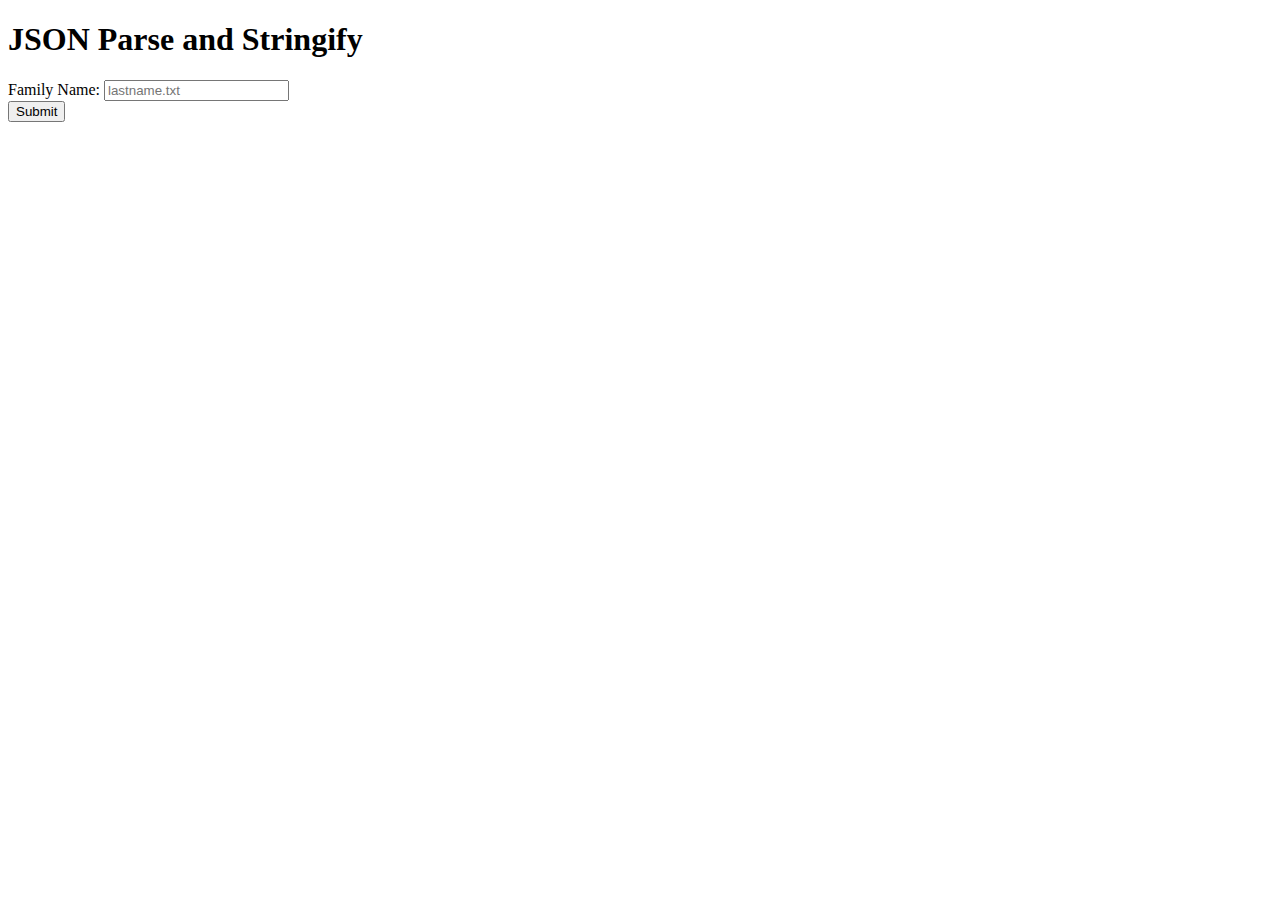
<file: AJAX/AJAXrequest.html>
<!DOCTYPE html>
<html>
<body>

<h1>JSON Parse and Stringify</h1>

Family Name: <input type="text" id="familyName" placeholder="lastname.txt"></input><br>
<button onclick="validateForm()">Submit</button>

<!-- Display Family Info -->
<h2></h2>
<h3><span id="husband"></span><span id="marriage"></span><span id="wife"></span></h3>
<p id="children"></p>

<script>
// ensure there is a valid file requested
function validateForm() {
    var name = document.getElementById("familyName").value;
    if (name == "Wiltbank.txt" || name == "Tenney.txt") {
    	// call AJAX reauest function
     	ajaxRequest();  
    }
    else
    	// prompt user to use actual names on file
    	alert("Family Name not on file, try Wiltbank.txt or Tenney.txt");
}

// use an AJAX request to get the content of a file
function ajaxRequest() {
	var x = "";
	var file = document.getElementById("familyName").value;

	// Here are the four steps to our AJAX request
	// 1) create an XMLHttpRequest object
	var xmlhttp = new XMLHttpRequest();
	// 2) Defines a function to be called when the readyState property changes
	xmlhttp.onreadystatechange = function() {
	    if (this.readyState == 4 && this.status == 200) {
	        // parse a JSON formatted file into a JavaScript object
	        var newObject = JSON.parse(this.responseText);
	        // loop through the array found within the new object and assign it to 'x'
	    	for (i in newObject.kids) {
			    x += "<strong>" + newObject.kids[i].name + ": </strong>";
			    x += newObject.kids[i].age + "<br>";
			}
			// assign object variables to html
			document.getElementById("husband").innerHTML = newObject.husband;
			document.getElementById("marriage").innerHTML = " and "
			document.getElementById("wife").innerHTML = newObject.wife;
	        document.getElementById("children").innerHTML = x;

	        // now stringify the object so that it can also be displayed
	        var jsonString = JSON.stringify(newObject);
	        document.getElementById("stringified").innerHTML = jsonString;
	        document.getElementById("description").innerHTML = "JavaScript object strigified:";
	    }
	};
	// 3) Open the xmlhttpRequest object - ('method', 'url', asynchronous?)
	xmlhttp.open("GET", file, true);
	// 4) Send the xmlhttpRequest to the server
	xmlhttp.send();
}

</script>

<p id="description"></p>
<p id="stringified"></p>

</body>
</html>
</file>
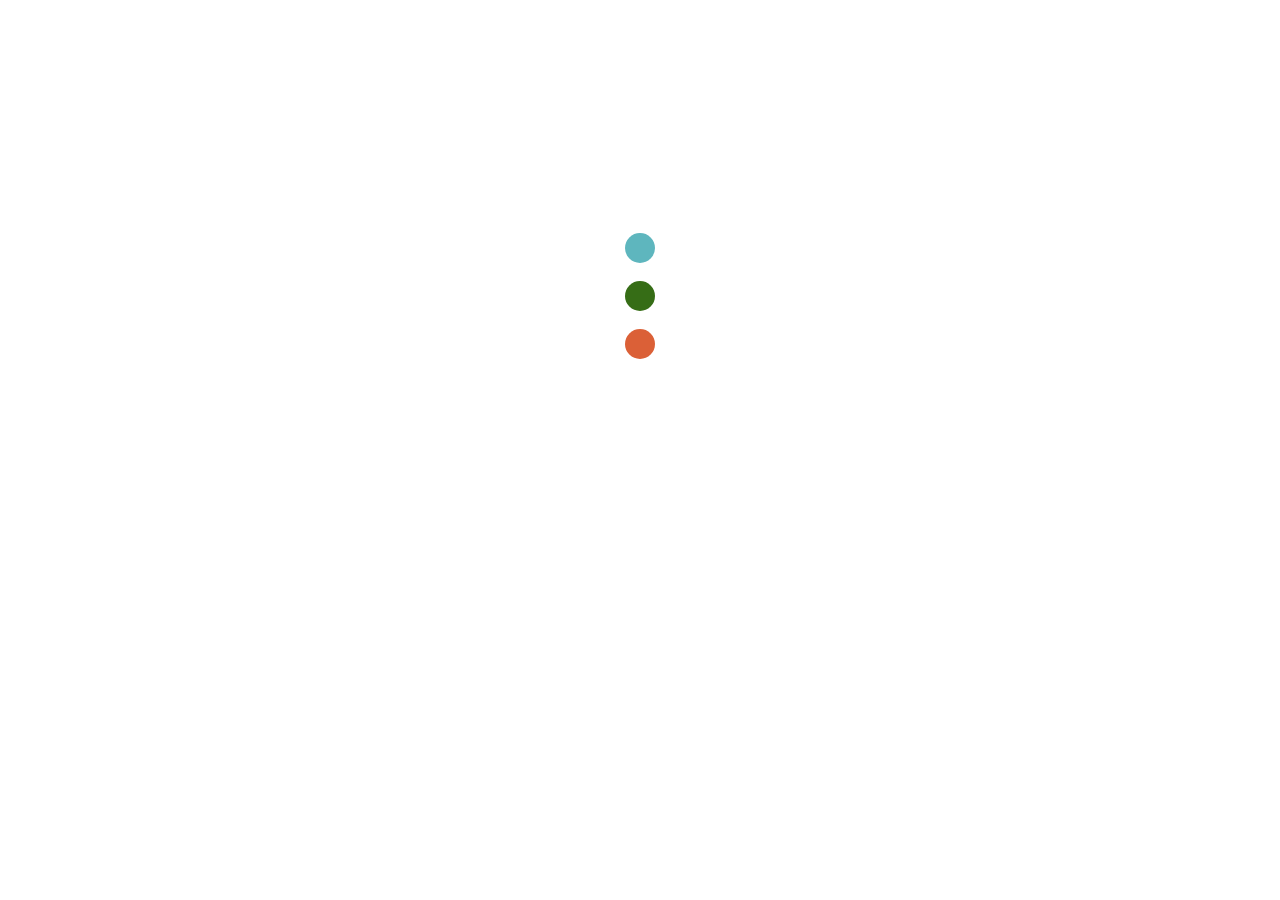
<file: CSS3Animations/animations.html>
<!DOCTYPE html>
<html>
<head>
<title>Race!</title>
<style> 

div {
    width: 300px;
    height: 50px;
    border-radius: 0%;
    text-align: center;
    font-size: 40px;
    position: relative;
    margin: auto;          /* to center boxes */
    color: white;
}

.light {
    width: 170px;
    height: 25px;
    border-radius: 0%;
    line-height: 97px;     /* to vertically center */
    position: relative;
    margin: auto;          /* to center boxes */
    background: white;
    animation: light 10s linear 0.0s 1 forwards;
    -webkit-animation: light 10s linear 0.0s 1 forwards;
}

.racer1 {
    width: 30px;
    height: 30px;
    border-radius: 50%;
    position: relative;
    margin: auto;          /* to center boxes */
    background: #5eb6be;
    animation: route 10s ease-in 7.0s 3 forwards;
    -webkit-animation: route 10s ease-in 7.0s 3 forwards;
}

.racer2 {
    width: 30px;
    height: 30px;
    border-radius: 50%;
    position: relative;
    margin: auto;          /* to center boxes */
    background: #366D16;
    animation: route 10s ease-in-out 7.2s 3 forwards;
    -webkit-animation: route 10.1s ease-in-out 7.2s 3 forwards;
}

.racer3 {
    width: 30px;
    height: 30px;
    border-radius: 50%;
    position: relative;
    margin: auto;          /* to center boxes */
    background: #DB6037;
    animation: route 10s linear 7.4s 3 forwards;
    -webkit-animation: route 10s linear 7.4s 3 forwards;
}

/* Safari */
@-webkit-keyframes light {
    0%   { width: 280px; background:#16526D; top:50px; height: 47px;}
    30%  { border-radius: 5%; width:270px; background:#288BB8; top:47px;}
    31%  { border-radius: 0%; width:280px; background:#CC203D; top:95px; }
    50%  { border-radius: 5%; width:270px; background:#A4132B; top:95px;}
    51%  { border-radius: 0%; width:190px; background:#FAF52B; top:147px; }
    70%  { border-radius: 5%; width:180px; background:#D5D125; top:147px; }
    71%  { border-radius: 0%; width:100px; background:#27D61B; top:197px; }
    100% { border-radius: 5%; width:90px; background:#1EB014; top:197px; height:47px; }
}

/* Standard syntax */
@keyframes light {
    0%   { width: 280px; background:#16526D; top:50px; height: 47px;}
    30%  { border-radius: 5%; width:270px; background:#288BB8; top:47px;}
    31%  { border-radius: 0%; width:280px; background:#CC203D; top:95px; }
    50%  { border-radius: 5%; width:270px; background:#A4132B; top:95px;}
    51%  { border-radius: 0%; width:190px; background:#FAF52B; top:147px; }
    70%  { border-radius: 5%; width:180px; background:#D5D125; top:147px; }
    71%  { border-radius: 0%; width:100px; background:#27D61B; top:197px; }
    100% { border-radius: 5%; width:90px; background:#1EB014; top:197px; height:47px; }
}

/* Safari */
@-webkit-keyframes route {
    0%   { left:0px; top:0px;}
    10%  { left:100px; top:0px;}
    20%  { left:300px; top:0px; }
    25%  { left:350px; top:50px; }
    35%  { left:350px; top:250px; }
    40%  { left:300px; top:300px;}
    70%  { left:-300px; top:300px;}
    75% { left:-350px; top:250px;}
    85% { left:-350px; top:50px;}
    90% { left:-300px; top:0px;}
    100% { left:-0px; top:0px;}
}

/* Standard syntax */
@keyframes route {
    0%   { left:0px; top:0px;}
    10%  { left:100px; top:0px;}
    20%  { left:300px; top:0px; }
    25%  { left:350px; top:50px; }
    35%  { left:350px; top:250px; }
    40%  { left:300px; top:300px;}
    70%  { left:-300px; top:300px;}
    75% { left:-350px; top:250px;}
    85% { left:-350px; top:50px;}
    90% { left:-300px; top:0px;}
    100% { left:-0px; top:0px;}
}

</style>
</head>
<body>
<div class="light"></div>
<div>Ready to Race?</div>
<div>On Your Marks</div>
<div>Get Set</div>
<div>Go!</div>
<div class="racer1"></div><br>
<div class="racer2"></div><br>
<div class="racer3"></div><br>

</body>
</html>
</file>
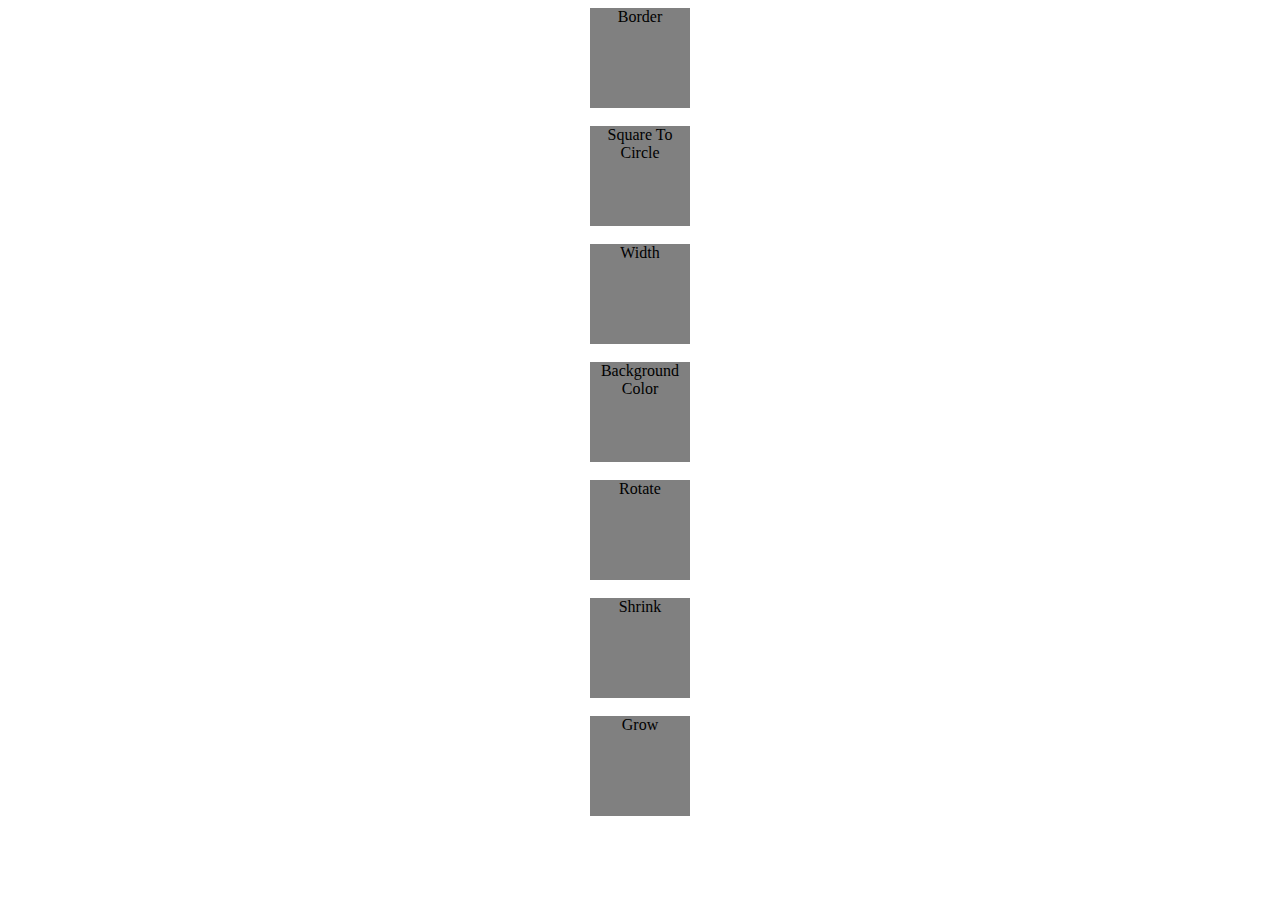
<file: CSS3Transitions/transitions.html>
<!DOCTYPE html>
<html>
<head>
<style> 
div {
    width: 100px;
    height: 100px;
    border-radius: 0%;
    text-align: center;
    margin: auto;
    background: grey;
    -webkit-transition: all 1s ease-in-out; /* Safari */
    transition: all 1s ease-in-out;
}

/* 

The transition-timing-function property specifies the speed curve of the transition effect.

The transition-timing-function property can have the following values:

ease - specifies a transition effect with a slow start, then fast, then end slowly (this is default)
linear - specifies a transition effect with the same speed from start to end
ease-in - specifies a transition effect with a slow start
ease-out - specifies a transition effect with a slow end
ease-in-out - specifies a transition effect with a slow start and end
cubic-bezier(n,n,n,n) - lets you define your own values in a cubic-bezier function

*/

#border:hover {
	box-shadow: inset 0 0 0 10px black;
}
#shape:hover {
	border-radius: 50%;
}
#width:hover {
	width:500px;
}
#color:hover {
	background: blue;
}
#rotate:hover {
	-webkit-transform: rotateZ(-360deg);  /* Safari */
    transform: rotateZ(-360deg);
}
#shrink:hover {
	-webkit-transform: scale(0.5);  /* Safari */
    transform: scale(0.5);
}
#grow:hover {
	-webkit-transform: scale(2.0);  /* Safari */
    transform: scale(2.0);
}


div:hover {

}
</style>

</head>
<body>

<div id="border">Border</div><br>
<div id="shape">Square To Circle</div><br>
<div id="width">Width</div><br>
<div id="color">Background Color</div><br>
<div id="rotate">Rotate</div><br>
<div id="shrink">Shrink</div><br>
<div id="grow">Grow</div><br>

</body>
</html>
</file>
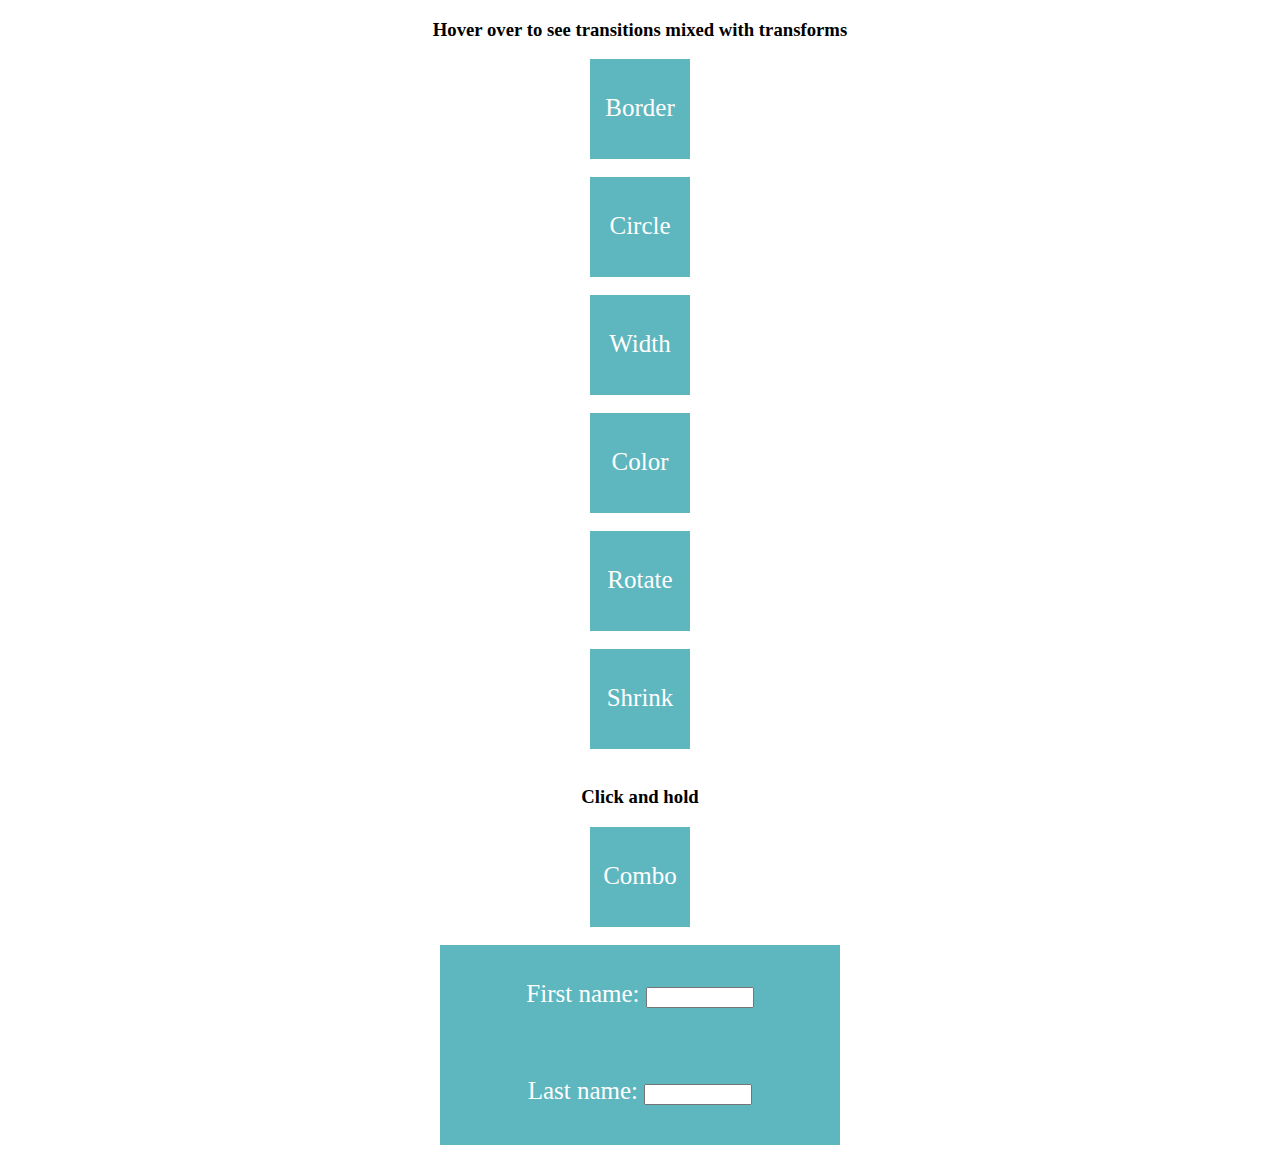
<file: CSS3TransitionsTransforms/transitionsTransforms.html>
<!DOCTYPE html>
<html>
<head>

<style> 

h3 {
  text-align: center;
}

div {
    width: 100px;
    height: 100px;
    border-radius: 0%;
    text-align: center;
    line-height: 97px;     /* to vertically center */
    font-size: 25px;
    margin: auto;          /* to center boxes */
    background: #5eb6be;
    color: white;
    -webkit-transition: all 1s ease-in-out; /* Safari */
    transition: all 1s ease-in-out;
}

/*
timing-function...
ease - slow start, then fast, then end slowly (this is default)
linear - same speed from start to end
ease-in - slow start
ease-out - slow end
ease-in-out - slow start and end
cubic-bezier(n,n,n,n) - lets you define your own values
*/

#border:hover {
	box-shadow: inset 0 0 0 10px black;
	text-shadow: 2px 1px black;
  -webkit-transform: rotateX(360deg);   /* Safari */
  transform: rotateX(360deg); 
	
}
#shape:hover {
	border-radius: 50%;
	font-size:40px;
}

#width:hover {
	width:500px;
	letter-spacing: 40px;
}

#color:hover {
	background: darkgrey;
	color: black;
  -webkit-transform: skew(20deg,15deg); /* Safari */
  transform: skew(20deg,15deg);
}

#rotate:hover {
	-webkit-transform: rotateZ(-360deg);  /* Safari */
  transform: rotateZ(-360deg);
}

#shrink:hover {
	-webkit-transform: scale(0.5);        /* Safari */
  transform: scale(0.5);
}

#click:active {
  width: 200px;
  height: 200px;
  border-radius: 50%;
  -webkit-transform: rotateZ(-720deg);  /* Safari */
  transform: rotateZ(-720deg); 
}

#form {
    width: 400px;
    height: 200px;
    border-radius: 0%;
    text-align: center;
    line-height: 97px;     /* to vertically center */
    font-size: 25px;
    margin: auto;          /* to center boxes */
    background: #5eb6be;
    color: white;
}

#field {
  width: 100px;
  -webkit-transition: all 1.5s linear 0.3s; /* Safari */
  transition: all 1.5s linear 0.3s;
}

#field:focus {
  background: green;
  width: 250px;
}

</style>
</head>

<body>

<h3>Hover over to see transitions mixed with transforms</h3>

<!-- objects to transform and transition -->
<div id="border">Border</div><br>
<div id="shape">Circle</div><br>
<div id="width">Width</div><br>
<div id="color">Color</div><br>
<div id="rotate">Rotate</div><br>
<div id="shrink">Shrink</div><br>

<h3>Click and hold</h3>
<div id="click">Combo</div><br>

<form id="form">
First name: <input id="field" type="text" name="firstname"><br>
Last name: <input id="field" type="text" name="lastname">
</form>

</body>

</html>
</file>
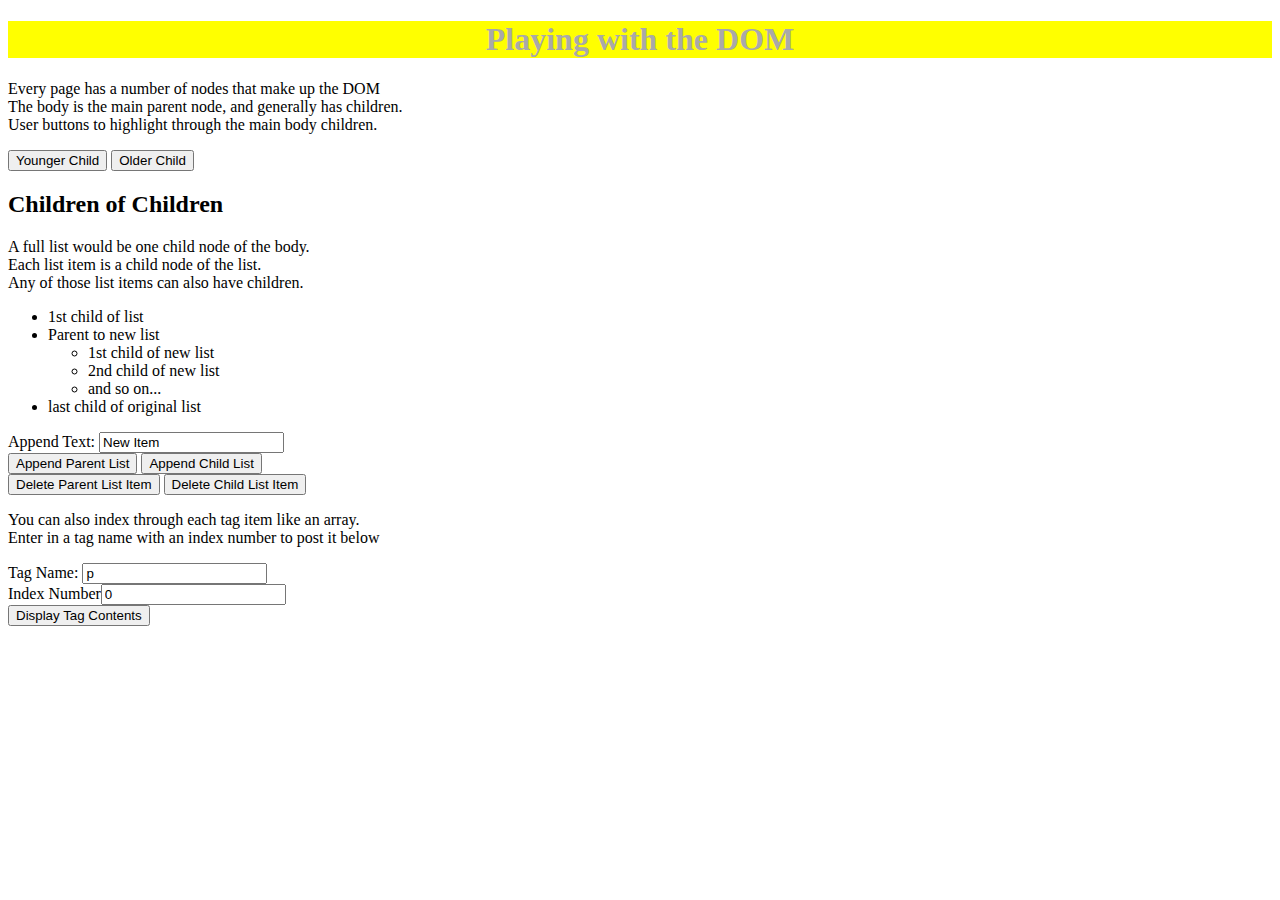
<file: DomManipulation/DomManipulation.html>
<!DOCTYPE html> 
<html> 
<head>
  <title>Dom Manipulation</title>
  <style>
    h1 {
      text-align: center;
      background-color: yellow;
      color: darkgrey;
    }
    p {
      background-color: white;
      color: black;
    }
    ul {
      background-color: white;
    }
    li {
      background-color: white;
    }
    div {
      text-align: center;
      background-color: white;
    }
  </style>
</head>
<body id="body"> 
  <h1>Playing with the DOM</h1>
  <p>
    Every page has a number of nodes that make up the DOM<br>
    The body is the main parent node, and generally has children.<br>
    User buttons to highlight through the main body children.<br>
  </p>
  <button id="younger">Younger Child</button>
  <button id="older">Older Child</button> 
  <h2>Children of Children</h2>
  <p>
    A full list would be one child node of the body.<br>
    Each list item is a child node of the list.<br>
    Any of those list items can also have children.<br>
  </p>
  <ul id="parentList">
    <li>1st child of list</li>
    <li>Parent to new list
      <ul id="childList">
        <li>1st child of new list</li>
        <li>2nd child of new list</li>
        <li>and so on...</li>
      </ul>
    </li>
    <li>last child of original list</li>
  </ul>
  Append Text: <input type="text" id="listItem" value="New Item"><br>
  <button id="appendParent" data-id="parentList">Append Parent List</button>
  <button id="appendChild" data-id="childList">Append Child List</button><br>
  <button id="deleteParent" data-id="parentList">Delete Parent List Item</button>
  <button id="deleteChild" data-id="childList">Delete Child List Item</button><br>
  <p>
    You can also index through each tag item like an array.<br>
    Enter in a tag name with an index number to post it below
  </p>
  Tag Name: <input type="text" id="tag" value="p"><br>
  Index Number<input type="number" id="index" value="0"><br>
  <button onclick="domTags()">Display Tag Contents</button>
  <div id="display"></div>

<script> 
  var younger = document.getElementById("younger");
  var older = document.getElementById("older");
  var node = document.body.children;
  // counter to traverse the dom
  var i = 0;

  younger.addEventListener("click", youngerChild);
  older.addEventListener("click", olderChild);

  function youngerChild() {
    if (node[i + 1].nodeName != "SCRIPT")
    {
      i++
      document.getElementById("display").innerHTML = "Node Name: " + node[i].nodeName;
      node[i].style.backgroundColor = "yellow";
      if (node[i].nodeName != "H1")
        node[i - 1].style.backgroundColor = "white";
    }
  }

  function olderChild() {
    if (node[i].nodeName != "H1")
    {
      i--;
      document.getElementById("display").innerHTML = "Node Name: " + node[i].nodeName;
      node[i].style.backgroundColor = "yellow";
      node[i + 1].style.backgroundColor = "white";
    }
  }

  var parentAdd = document.getElementById("appendParent");
  var childAdd = document.getElementById("appendChild");
  var parentRemove = document. getElementById("deleteParent");
  var childRemove = document.getElementById("deleteChild");
  parentAdd.addEventListener("click", append);
  childAdd.addEventListener("click", append);
  parentRemove.addEventListener("click", remove);
  childRemove.addEventListener("click", remove);

  function append() {
    var listItem = document.getElementById("listItem").value;
    var listId = this.attributes["data-id"].value;
    var newItem = document.createElement("LI");
    var textnode = document.createTextNode(listItem);
    newItem.appendChild(textnode);

    var list = document.getElementById(listId);
    list.insertBefore(newItem, list.lastChild);
  }

  function remove() {
    var listId = this.attributes["data-id"].value;
    var list = document.getElementById(listId);
    if (list.hasChildNodes())
      list.removeChild(list.lastElementChild);  
  }

  function domTags() {
    var tag = document.getElementById("tag").value;
    var index = document.getElementById("index").value;
    var x = document.getElementsByTagName(tag);
    document.getElementById("display").innerHTML = x[index].innerHTML;
  }
</script> 
</body> 
</html>
</file>
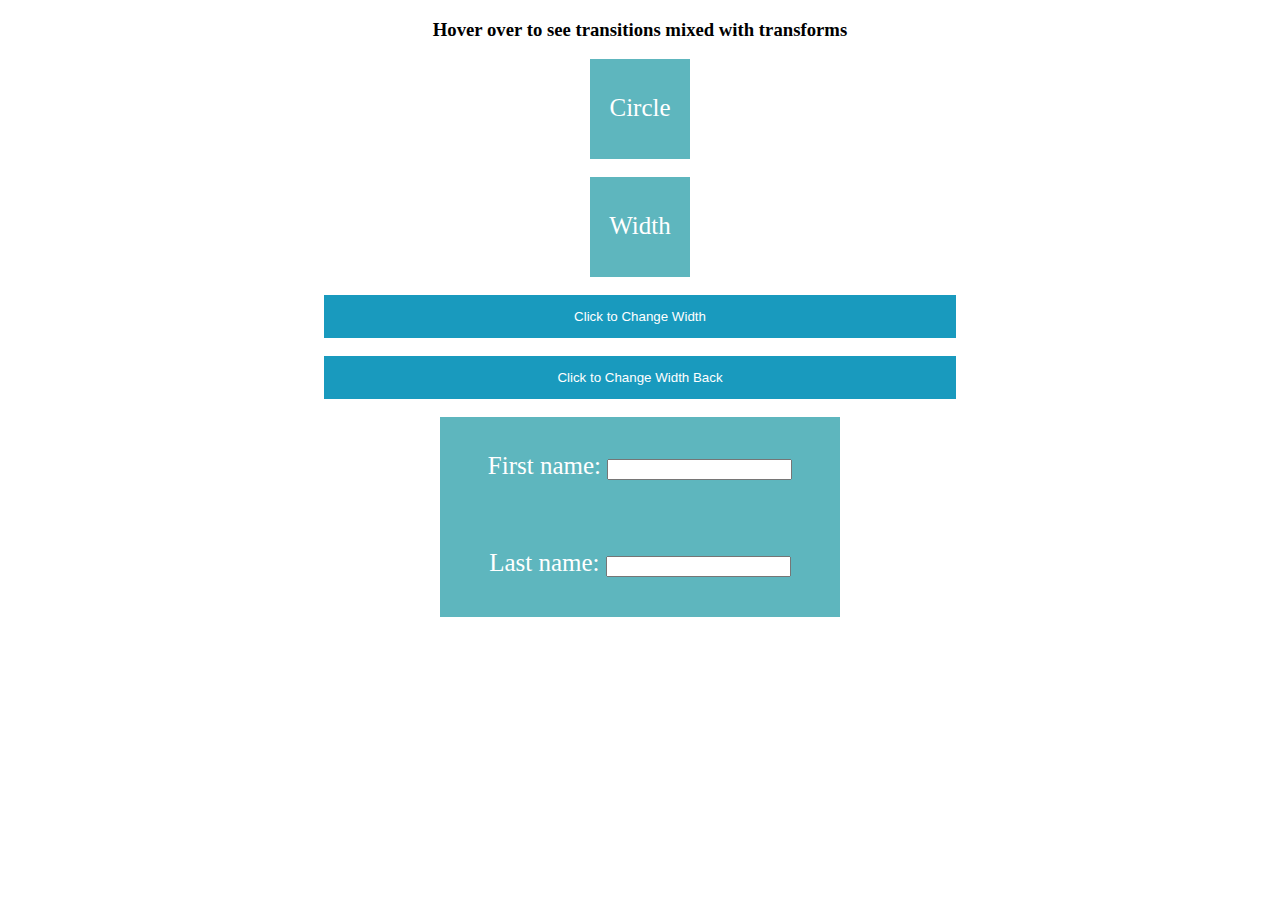
<file: Events/events.html>
<!DOCTYPE html>
<html>
<head>

<style> 

h3 {
  text-align: center;
}

div {
  width: 100px;
  height: 100px;
  border-radius: 0%;
  text-align: center;
  line-height: 97px;     /* to vertically center */
  font-size: 25px;
  margin: auto;          /* to center boxes */
  background: #5eb6be;
  color: white;
  -webkit-transition: all 1s ease-in-out; /* Safari */
  transition: all 1s ease-in-out;
}

/* Set style for buttons */
button {
    background-color: #199ABE;
    color: white;
    padding: 14px 20px;
    display: block;
    margin: 0 auto;
    border: none;
    cursor: pointer;
    width: 50%;
}

/* effect for buttons */
button:hover {
    opacity: 0.8;
}

/*
timing-function...
ease - slow start, then fast, then end slowly (this is default)
linear - same speed from start to end
ease-in - slow start
ease-out - slow end
ease-in-out - slow start and end
cubic-bezier(n,n,n,n) - lets you define your own values
*/


#form {
    width: 400px;
    height: 200px;
    border-radius: 0%;
    text-align: center;
    line-height: 97px;     /* to vertically center */
    font-size: 25px;
    margin: auto;          /* to center boxes */
    background: #5eb6be;
    color: white;
}


</style>

</head>

<body>

<h3>Hover over to see transitions mixed with transforms</h3>

<!-- objects to transform and transition -->
<div id="shape">Circle</div><br>
<div id="width">Width</div><br>
<button onclick="changeWidth()">Click to Change Width</button><br>
<button id="circleBtn">Click to Change Width Back</button><br>


<form id="form">
First name: <input id="field" type="text" name="firstname"><br>
Last name: <input id="field2" type="text" name="lastname">
</form>

<script>

document.getElementById("shape").onmouseover = circle;
document.getElementById("shape").onmouseout = square;
document.getElementById("circleBtn").onclick = changeWidthBack;
document.getElementById("form").onkeydown = changeBackground;


function changeBorder() {
  document.getElementById("border").style.width = "500px";
}

function circle() {
  document.getElementById("shape").style.borderRadius = "50%";
}

function square() {
  document.getElementById("shape").style.borderRadius = "0%";
}

function changeWidth() {
  document.getElementById("width").style.width = "500px";
  document.getElementById("width").style.letterSpacing = "40px";
}

function changeWidthBack() {
  document.getElementById("width").style.width = "100px";
  document.getElementById("width").style.letterSpacing = "0px";
}

function changeBackground() {
  document.getElementById("form").style.background = "green";
  document.getElementById("field").style.background = "red";
  document.getElementById("field2").style.background = "blue";
}

</script>

</body>

</html>
</file>
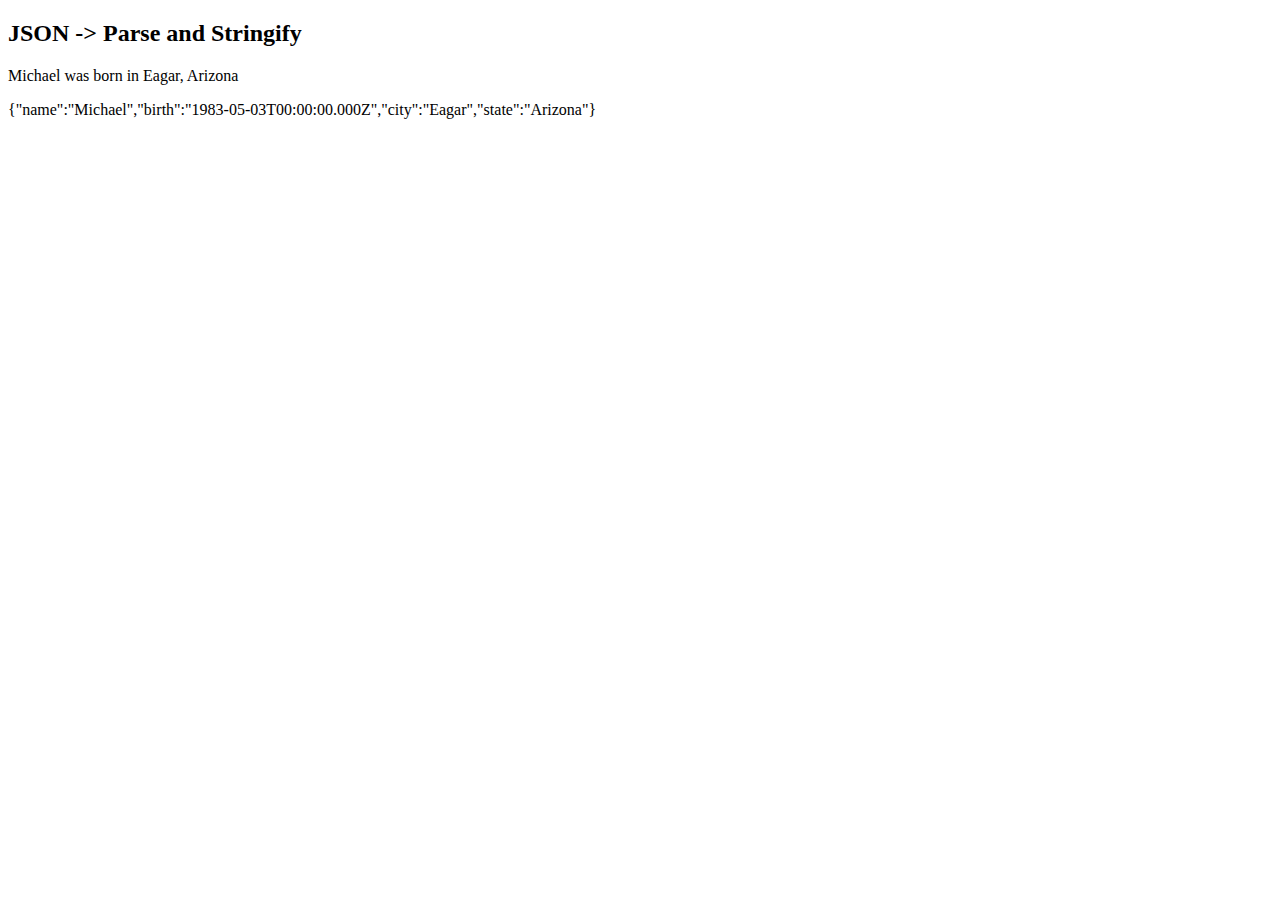
<file: JSON/JSONparse.html>
<!DOCTYPE html>
<html>
<body>

<h2>JSON -> Parse and Stringify</h2>

<p id="parse"></p>
<p id="stringify"></p>

<script>

//create a json formated string
var text = '{ "name":"Michael", "birth":"1983-05-03", "city":"Eagar", "state":"Arizona"}';
var obj = JSON.parse(text);
// JSON cannot be a date, function, or undifined
obj.birth = new Date(obj.birth);

// could just use our text variable but here we can stringify
var jsonString = JSON.stringify(obj);

document.getElementById("parse").innerHTML = obj.name + " was born in " + obj.city + ", " + obj.state; 
document.getElementById("stringify").innerHTML = jsonString;

</script>

</body>
</html>
</file>
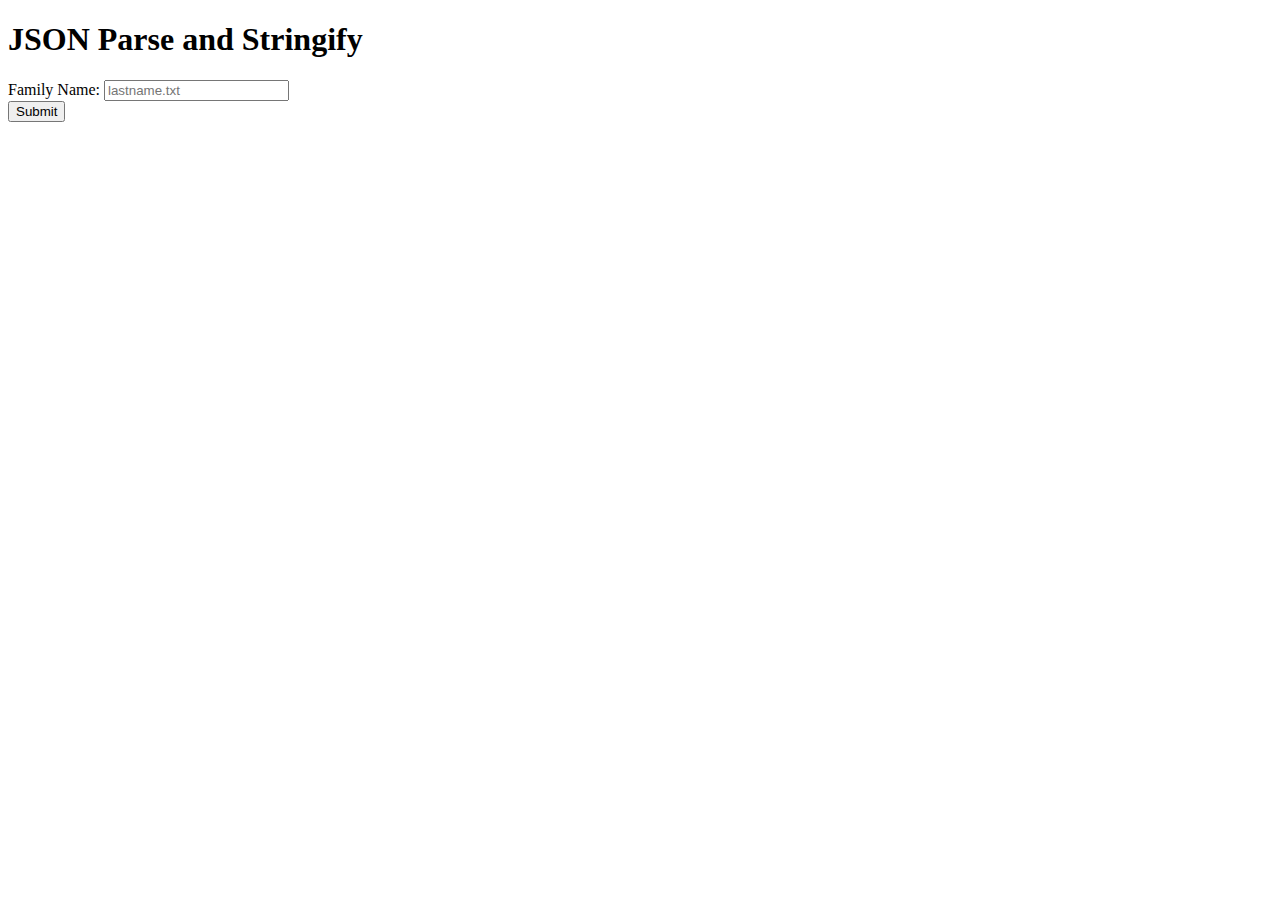
<file: JSON/withAJAXrequest.html>
<!DOCTYPE html>
<html>
<body>

<h1>JSON Parse and Stringify</h1>

Family Name: <input type="text" id="familyName" placeholder="lastname.txt"></input><br>
<button onclick="validateForm()">Submit</button>

<!-- Display Family Info -->
<h2></h2>
<h3><span id="husband"></span><span id="marriage"></span><span id="wife"></span></h3>
<p id="children"></p>

<script>
// ensure there is a valid file requested
function validateForm() {
    var name = document.getElementById("familyName").value;
    if (name == "Wiltbank.txt" || name == "Tenney.txt") {
    	// call AJAX reauest function
     	ajaxRequest();  
    }
    else
    	// prompt user to use actual names on file
    	alert("Family Name not on file, try Wiltbank.txt or Tenney.txt");
}

// use an AJAX request to get the content of a file
function ajaxRequest() {
	var x = "";
	var file = document.getElementById("familyName").value;
	var xmlhttp = new XMLHttpRequest();
	xmlhttp.onreadystatechange = function() {
	    if (this.readyState == 4 && this.status == 200) {
	        // parse a JSON formatted file into a JavaScript object
	        var newObject = JSON.parse(this.responseText);
	        // loop through the array found within the new object and assign it to 'x'
	    	for (i in newObject.kids) {
			    x += "<strong>" + newObject.kids[i].name + ": </strong>";
			    x += newObject.kids[i].age + "<br>";
			}
			// assign object variables to html
			document.getElementById("husband").innerHTML = newObject.husband;
			document.getElementById("marriage").innerHTML = " and "
			document.getElementById("wife").innerHTML = newObject.wife;
	        document.getElementById("children").innerHTML = x;

	        // now stringify the object so that it can also be displayed
	        var jsonString = JSON.stringify(newObject);
	        document.getElementById("stringified").innerHTML = jsonString;
	        document.getElementById("description").innerHTML = "JavaScript object strigified:";
	    }
	};
	xmlhttp.open("GET", file, true);
	xmlhttp.send();
}

</script>

<p id="description"></p>
<p id="stringified"></p>

</body>
</html>
</file>
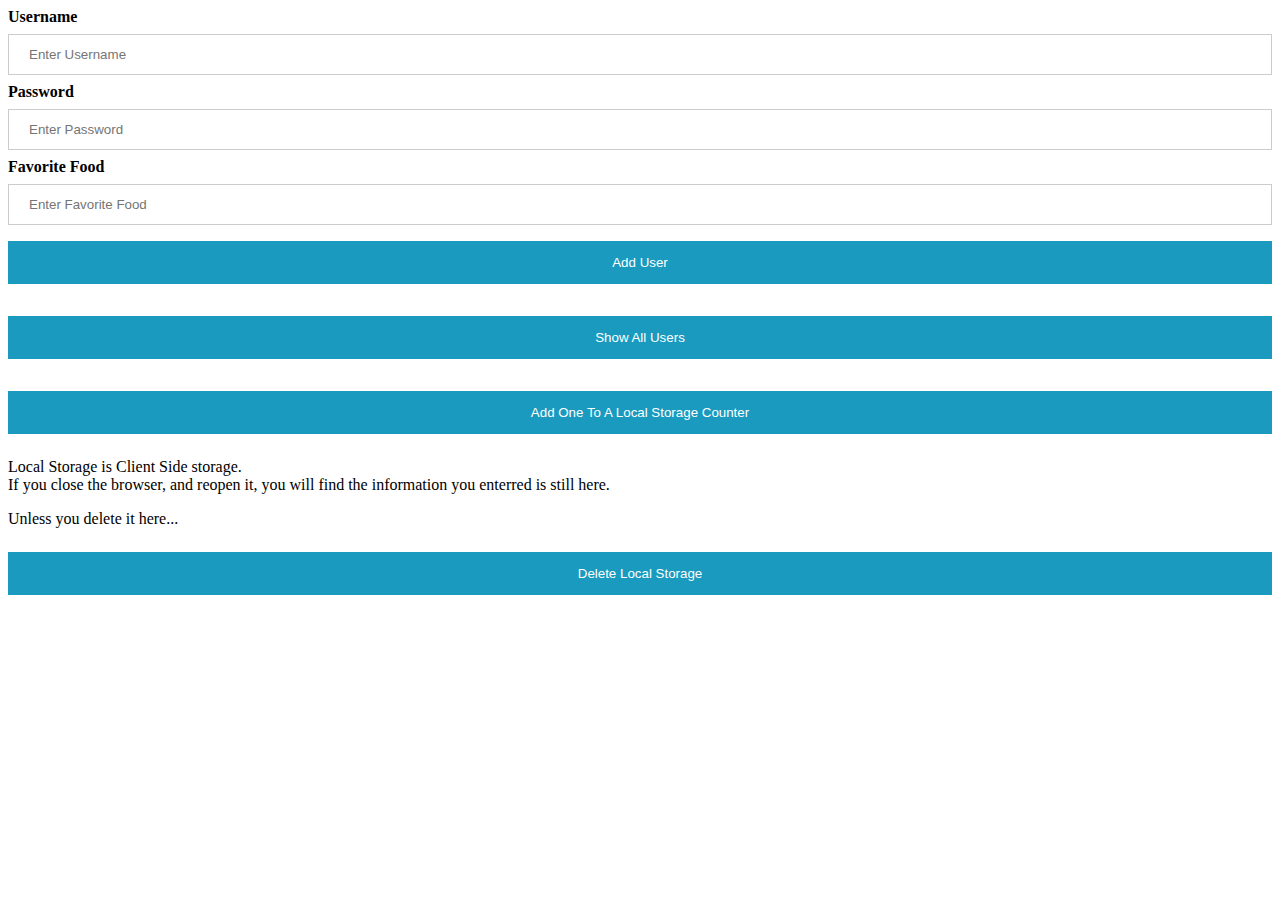
<file: LocalStorage+Basics/localStorage.html>
<!DOCTYPE html>
<html>
<head>
<style>

/* Full-width inputs */
input[type=text], input[type=password] {
    width: 100%;
    padding: 12px 20px;
    margin: 8px 0;
    display: inline-block;
    border: 1px solid #ccc;
    box-sizing: border-box;
}

/* Set style for buttons */
button {
    background-color: #199ABE;
    color: white;
    padding: 14px 20px;
    margin: 8px 0;
    border: none;
    cursor: pointer;
    width: 100%;
}

/* effect for buttons */
button:hover {
    opacity: 0.8;
}
</style>

<script>
function createUser() {
    if(typeof(Storage) !== "undefined") {
        var usernumber;
        var userName = document.getElementById("uname").value;
        var userPass = document.getElementById("upass").value;
        var userFood = document.getElementById("ufood").value;

        if (localStorage.user) {
            usernumber = Number(localStorage.user)+1;
        }
        else {
            usernumber = 1;
            document.getElementById("cleared").innerHTML = "";
        }

        localStorage.setItem("user", usernumber);
        localStorage.setItem(usernumber+".name", userName);
        localStorage.setItem(usernumber+".psw", userPass);
        localStorage.setItem(usernumber+".food", userFood);

        document.getElementById("usernumber").innerHTML = "User Number is " + localStorage.getItem("user");
        document.getElementById("username").innerHTML = "Your Name is " + localStorage.getItem(usernumber+".name");
        document.getElementById("password").innerHTML = "Your Password is " + localStorage.getItem(usernumber+".psw");
        document.getElementById("food").innerHTML = "Your Favorite food is " + localStorage.getItem(usernumber+".food");
    } else {
        document.getElementById("result").innerHTML = "Web storage not supported by your browser.";
    }
}

function showUsers() {
    var text = "";
    var text2 = "";
    var text3 = "";
    var i;
    var len = localStorage.getItem("user");

    for (i = 1; i <= len ; i++) {
        text += localStorage.getItem(i+".name") + " your password is " + localStorage.getItem(i+".psw") + " your favorite food is " + localStorage.getItem(i+".food") + "<br>";
    }

    for (var x = 0, num = localStorage.length; x < num; x++) {
        var key = localStorage.key(x);
        var value = localStorage[key];
        text2 += key + ": " + value + "<br>";
    }

    for ( var x in localStorage) {
        text3 += localStorage[x] + "<br>";
    }
    
    document.getElementById("allUsers").innerHTML = text;

    // now stringify the object so that it can also be displayed
    /*
    var keyObject = localStorage;//key(1);
    var jsonString = JSON.stringify(keyObject);
    document.getElementById("stringified").innerHTML = jsonString;
    document.getElementById("description").innerHTML = "localStorage object strigified:";
    */
}

function clickCounter() {
    if(typeof(Storage) !== "undefined") {
        if (localStorage.clickcount) {
            localStorage.clickcount = Number(localStorage.clickcount)+1;
        } else {
            localStorage.clickcount = 1;
            document.getElementById("cleared").innerHTML = "";
        }
        document.getElementById("result").innerHTML = "You have clicked the button " + localStorage.clickcount + " time(s).";
    } else {
        document.getElementById("result").innerHTML = "Web storage not supported by your browser.";
    }
}

function clearStorage() {
    if(typeof(Storage) !== "undefined") {
        localStorage.clear();

        document.getElementById("cleared").innerHTML = "Your local storage is now cleared.";
    } else {
        document.getElementById("result").innerHTML = "Web storage not supported by your browser.";
    }
}

</script>
</head>
<body>

  <div class="container">
    <label><b>Username</b></label>
    <input type="text" placeholder="Enter Username" name="uname" id="uname" required>

    <label><b>Password</b></label>
    <input type="password" placeholder="Enter Password" name="psw" id="upass" required>

    <label><b>Favorite Food</b></label>
    <input type="text" placeholder="Enter Favorite Food" name="food" id="ufood" required>

<button onclick="createUser()">Add User</button>

<p><div id="usernumber"></div></p>
<p><div id="username"></div></p>
<p><div id="password"></div></p>
<p><div id="food"></div></p>

<button onclick="showUsers()">Show All Users</button>
<p id="allUsers"></p>
<p id="description"></p>
<p id="stringified"></p>

<p><button onclick="clickCounter()" type="button">Add One To A Local Storage Counter</button></p>
<div id="result"></div>
<p>Local Storage is Client Side storage. <br>
If you close the browser, and reopen it, you will find the information you enterred is still here.</p>
<p>Unless you delete it here...</p>
<p><button onclick="clearStorage()" type="button">Delete Local Storage</button></p>
<div id="cleared"></div>
</body>
</html>
</file>
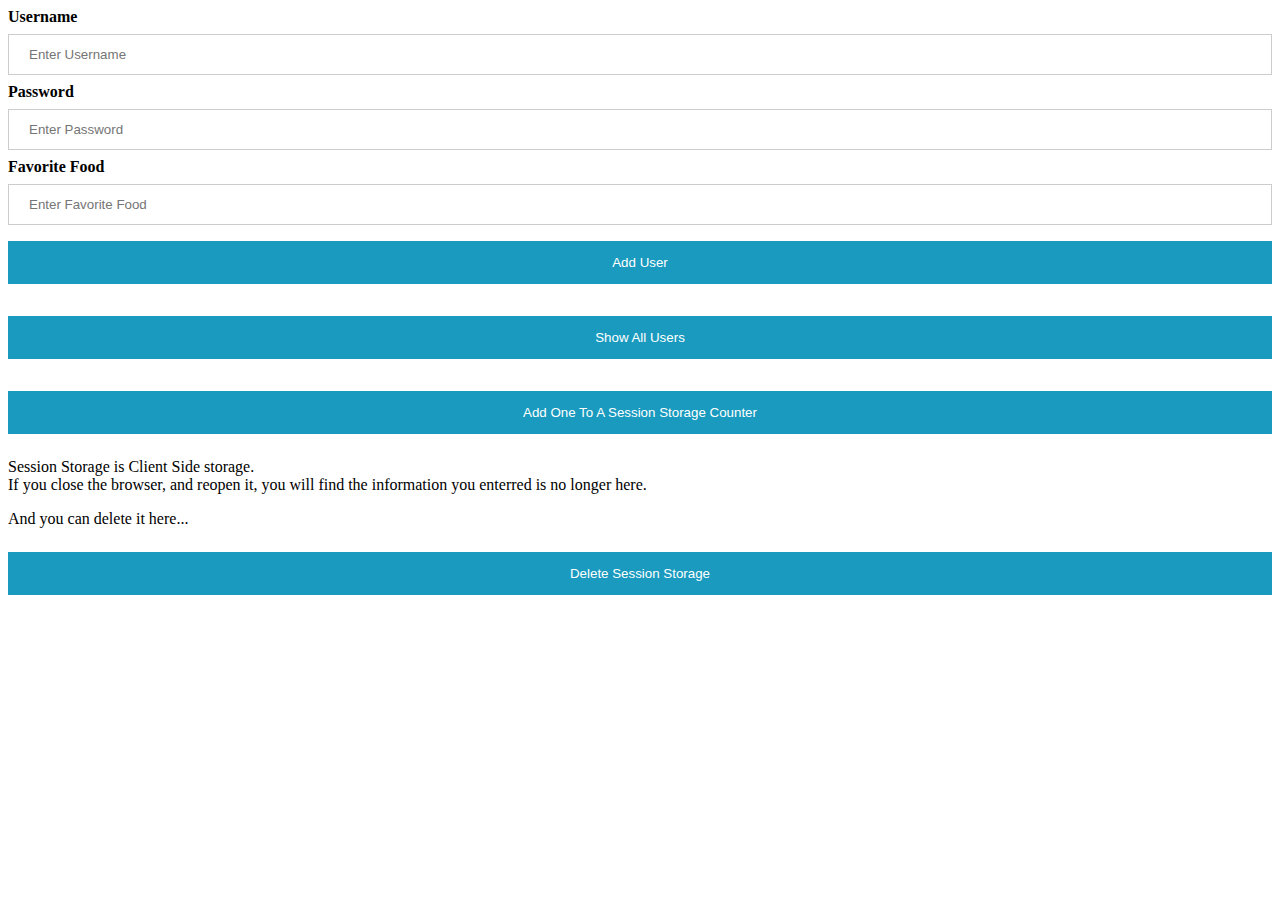
<file: LocalStorage+Basics/sessionStorage.html>
<!DOCTYPE html>
<html>
<head>
<style>

/* Full-width inputs */
input[type=text], input[type=password] {
    width: 100%;
    padding: 12px 20px;
    margin: 8px 0;
    display: inline-block;
    border: 1px solid #ccc;
    box-sizing: border-box;
}

/* Set style for buttons */
button {
    background-color: #199ABE;
    color: white;
    padding: 14px 20px;
    margin: 8px 0;
    border: none;
    cursor: pointer;
    width: 100%;
}

/* effect for buttons */
button:hover {
    opacity: 0.8;
}

</style>
<script>
function createUser() {
    if(typeof(Storage) !== "undefined") {
        var usernumber;
        var userName = document.getElementById("uname").value;
        var userPass = document.getElementById("upass").value;
        var userFood = document.getElementById("ufood").value;

        if (sessionStorage.user) {
            usernumber = Number(sessionStorage.user)+1;
        }
        else {
            usernumber = 1;
            document.getElementById("cleared").innerHTML = "";
        }

        sessionStorage.setItem("user", usernumber);
        sessionStorage.setItem(usernumber+".name", userName);
        sessionStorage.setItem(usernumber+".psw", userPass);
        sessionStorage.setItem(usernumber+".food", userFood);

        document.getElementById("usernumber").innerHTML = "User Number is " + sessionStorage.getItem("user");
        document.getElementById("username").innerHTML = "Your Name is " + sessionStorage.getItem(usernumber+".name");
        document.getElementById("password").innerHTML = "Your Password is " + sessionStorage.getItem(usernumber+".psw");
        document.getElementById("food").innerHTML = "Your Favorite food is " + sessionStorage.getItem(usernumber+".food");
    } else {
        document.getElementById("result").innerHTML = "Web storage not supported by your browser.";
    }
}

function showUsers() {
    var text = "";
    var text2 = "";
    var i;
    var len = sessionStorage.getItem("user");

    for (i = 1; i <= len ; i++) {
        text += sessionStorage.getItem(i+".name") + " your password is " + sessionStorage.getItem(i+".psw") + " your favorite food is " + sessionStorage.getItem(i+".food") + "<br>";
    }

    for (var x = 0, num = sessionStorage.length; x < num; x++) {
        var key = sessionStorage.key(x);
        var value = sessionStorage[key];
        text2 += key + ": " + value + "<br>";
    }
    
    document.getElementById("allUsers").innerHTML = text;
}

function clickCounter() {
    if(typeof(Storage) !== "undefined") {
        if (sessionStorage.clickcount) {
            sessionStorage.clickcount = Number(sessionStorage.clickcount)+1;
        } else {
            sessionStorage.clickcount = 1;
            document.getElementById("cleared").innerHTML = "";
        }
        document.getElementById("result").innerHTML = "You have clicked the button " + sessionStorage.clickcount + " time(s).";
    } else {
        document.getElementById("result").innerHTML = "Web storage not supported by your browser.";
    }
}

function clearStorage() {
    if(typeof(Storage) !== "undefined") {
        sessionStorage.clear();

        document.getElementById("cleared").innerHTML = "Your session storage is now cleared.";
    }
}

</script>
</head>
<body>

  <div class="container">
    <label><b>Username</b></label>
    <input type="text" placeholder="Enter Username" name="uname" id="uname" required>

    <label><b>Password</b></label>
    <input type="password" placeholder="Enter Password" name="psw" id="upass" required>

    <label><b>Favorite Food</b></label>
    <input type="text" placeholder="Enter Favorite Food" name="food" id="ufood" required>

<button onclick="createUser()">Add User</button>


<p><div id="usernumber"></div></p>
<p><div id="username"></div></p>
<p><div id="password"></div></p>
<p><div id="food"></div></p>

<button onclick="showUsers()">Show All Users</button>
<p id="allUsers"></p>

<p><button onclick="clickCounter()" type="button">Add One To A Session Storage Counter</button></p>
<div id="result"></div>
<p>Session Storage is Client Side storage. <br>
If you close the browser, and reopen it, you will find the information you enterred is no longer here.</p>
<p>And you can delete it here...</p>
<p><button onclick="clearStorage()" type="button">Delete Session Storage</button></p>
<div id="cleared"></div>
</body>
</html>
</file>
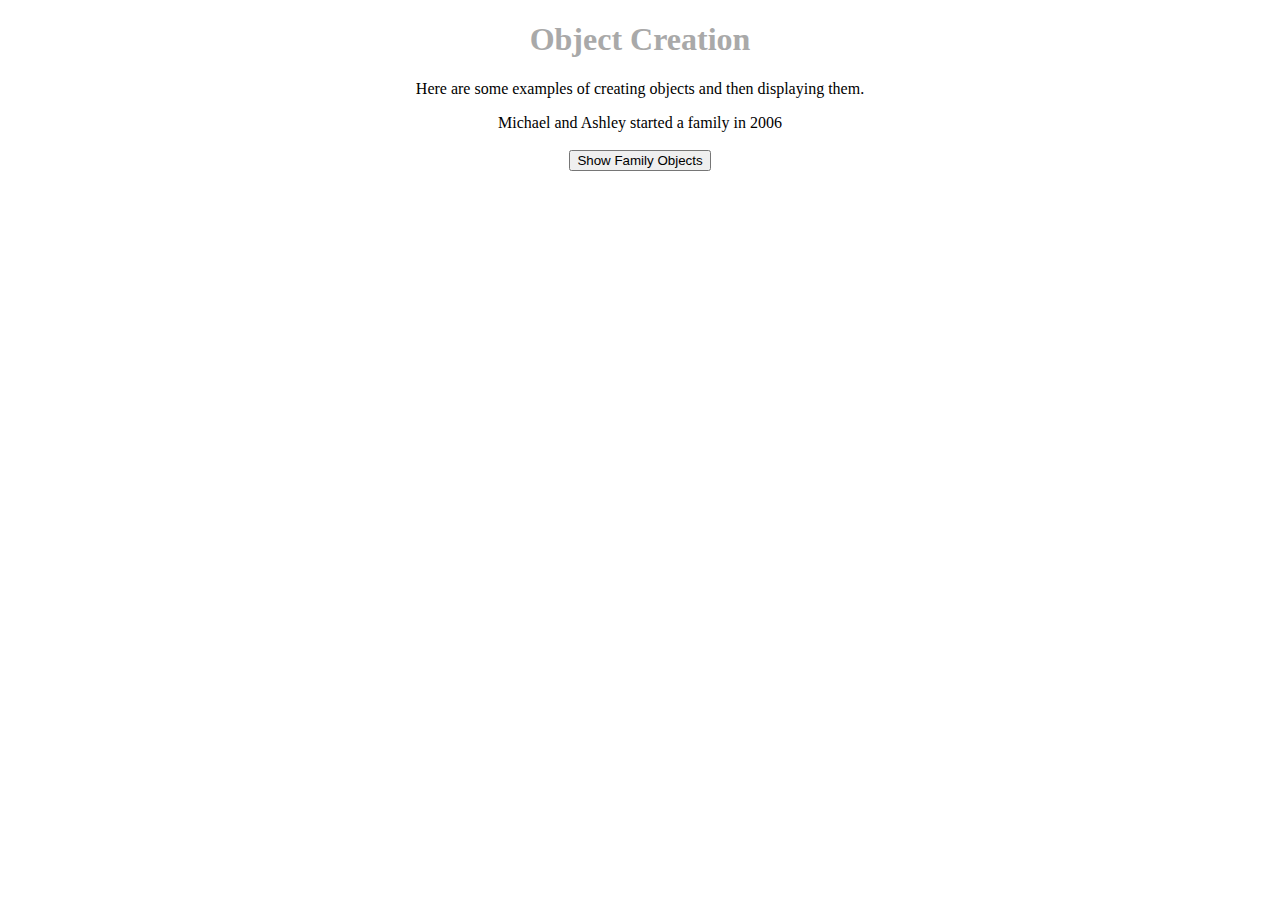
<file: ObjectCreation/ObjectCreation.html>
<!DOCTYPE html> 
<html> 
<head>
  <title>Object Creation</title>
  <style>
    h1 {
      text-align: center;
      color: darkgrey;
    }
    p {
      text-align: center;
    }
    button {
      display: block;
      margin: auto;
    }
    div {
      text-align: center;
    }
  </style>
</head>
<body id="body"> 
  <h1>Object Creation</h1>
  <p>Here are some examples of creating objects and then displaying them.</p>
  <div id="display"></div><br>
  <button onclick="showFamily()">Show Family Objects</button><br>
  <div id="display2"></div>

  <script>
    function Family(father, wife, est) {
      this.fatherName = father;
      this.wifeName = wife;
      this.established = est;
      this.years = function() {return 2017 - this.established;};
    }

    var wiltbank = new Family("Michael", "Ashley", 2006);
    var tenney = new Family("Rhett", "Sandee", 2002);
    var Crosby = new Family("Matt", "Lisa", 2006);

    // another exapmle of object creation
    var finch = {fatherName:"Lance", wifeName:"Shay", established:2010};

    document.getElementById("display").innerHTML = wiltbank.fatherName + " and " + wiltbank.wifeName + " started a family in " + wiltbank.established; 

    function showFamily() {
      var text = "";
      for (var x in wiltbank) {
        text += wiltbank[x] + "<br>";
      }
      text += "<br>";

      for (var x in tenney) {
        text += tenney[x] + "<br>";
      }
      text += "<br>";

      for (var x in Crosby) {
        text += Crosby[x] + "<br>";
      }
      text += "<br>";

      for (var x in finch) {
        text += finch[x] + "<br>";
      }

      // display the results
      document.getElementById("display2").innerHTML = text;
    }

  </script> 
</body> 
</html>
</file>
